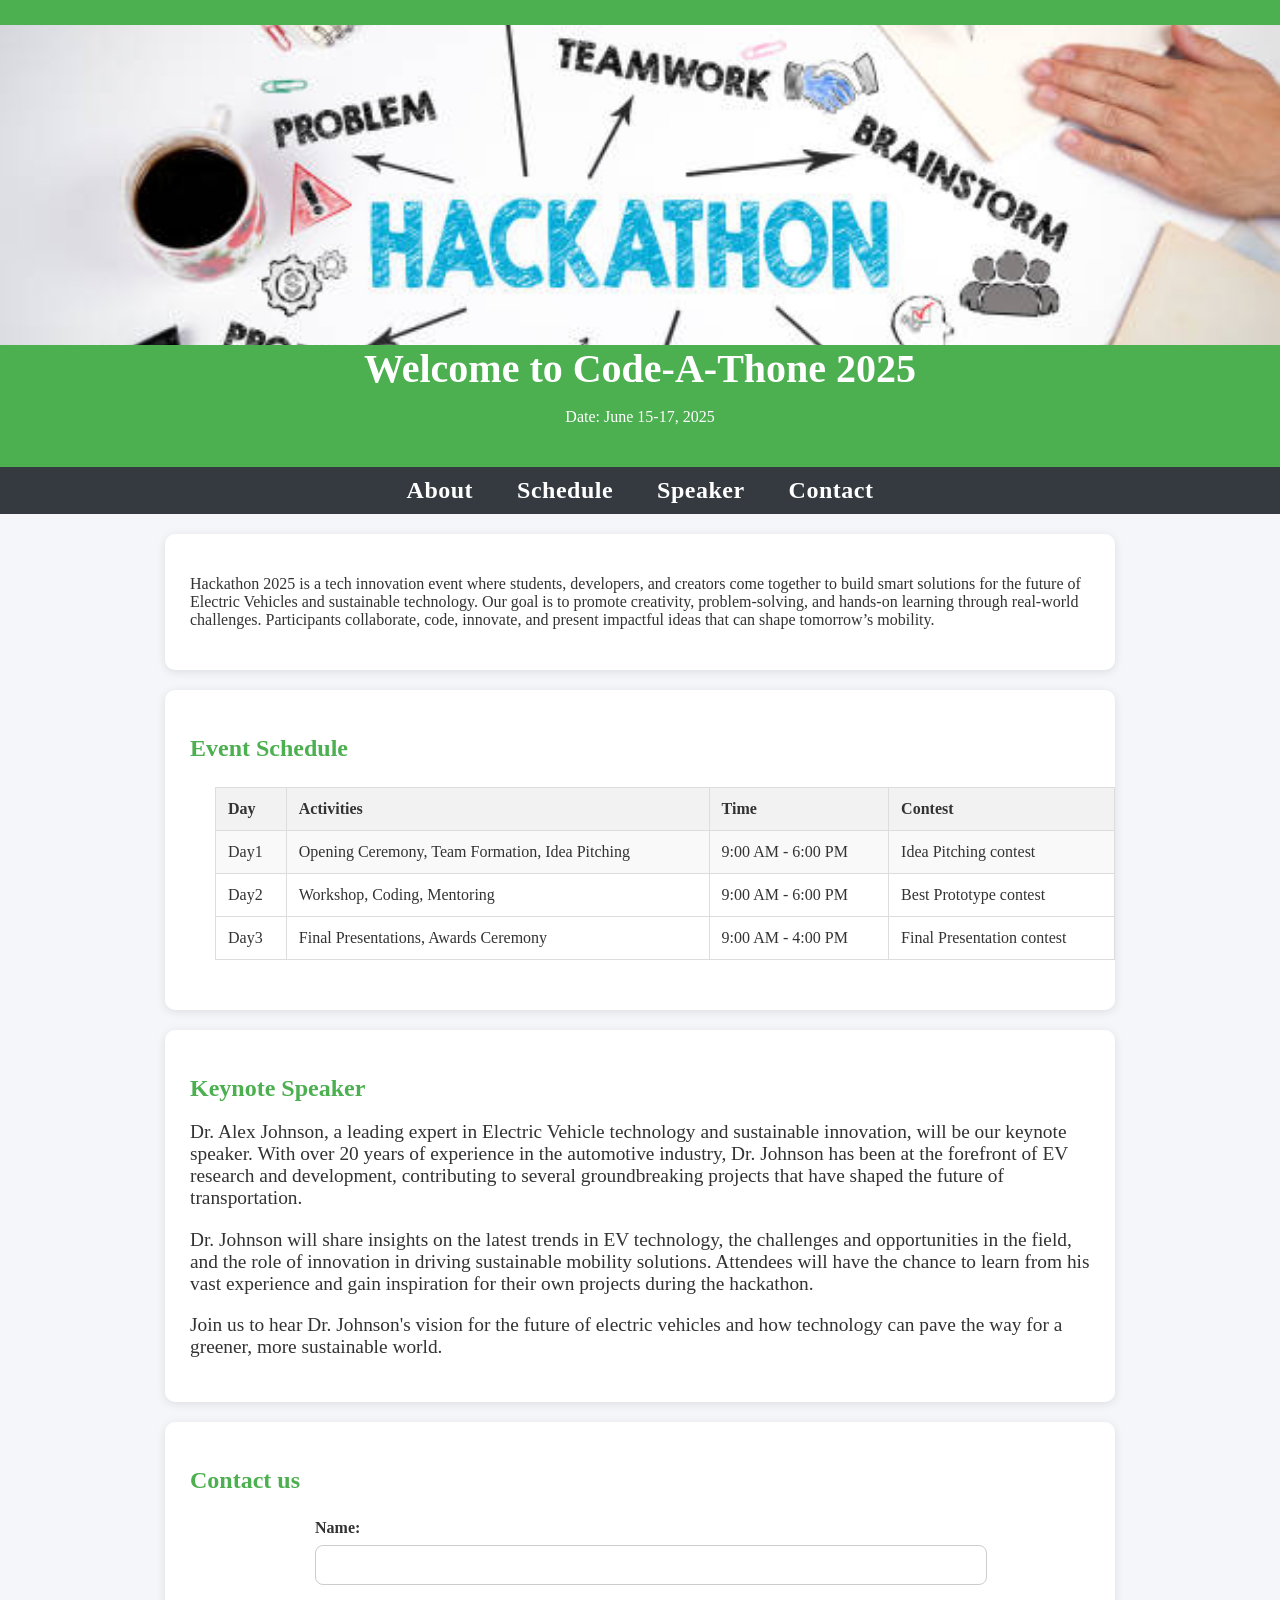
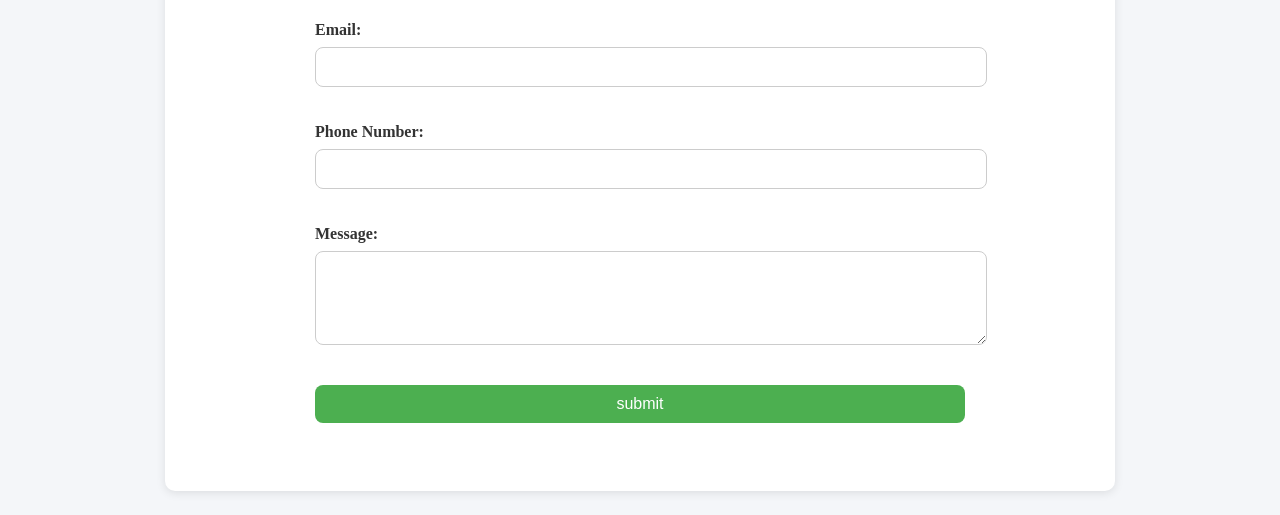
<file: index.html>
<!DOCTYPE html>
<html lang="en">
<head>
    <meta charset="UTF-8">
    <meta name="viewport" content="width=device-width, initial-scale=1.0">
    <title>Event </title>
    <style>
        body{
            font-family: 'Times New Roman', Times, serif;
            margin: 0px;
            padding:0px;
            background-color: #f4f6f9;
            color:#333;
        }
        header{
            text-align: center;
            padding: 25px 0;
            background-color:#4CAF50;
            color: white;
            box-shadow: 0 4px 6px rgba(0, 0, 0, 0.1);
        }
        .header-image {
                  width: 100%;
                max-height: 320px;
                 object-fit: cover;
                display: block;
           }
        header h1{
            margin: 0;
            font-size: 2.5em;
        }
        nav{
            background-color: #343a40;
            text-align: center;
            padding: 10px 0;
        }
        nav a{
            color:#ffffff;
            text-decoration: none;
            margin: 0 20px;
            font-weight: 600;
            font-size: 1.5rem;
            letter-spacing: 0.5px;
        }
        nav a:hover{
            text-decoration: underline;
            color: #ff6347;
        }
        section{
            padding: 25px;
            margin: 20px auto;
            max-width: 900px;
            background-color: #ffffff;
            border-radius: 10px;
            box-shadow:  0 2px 10px rgba(0, 0, 0, 0.1);
            transition:  0.3s ease;
         }
         section:hover{
            box-shadow: 0 6px 18px rgba(0, 0, 0, 0.15);
         }
         section h2{
            color: #4CAF50;
            margin-bottom: 15px;
            font-size: 1.5em;
         }
         table{
            width:100%;
            border-collapse: collapse;
            margin: 25px;
         }
         table,th,td{
            border: 1px solid #ddd;
            padding: 12px;
            text-align: left;
         }
         table th{
            background-color: #f2f2f2;
            font-weight: 600;
            color: #333;
         }
         table tr:nth-child(even) {
            background-color: #f9f9f9;
        }
        ul{
            list-style: none;
            font-size: 1.1em;
            padding: 0px;
        }
        ul li{
            margin:12px 0;
            font-size: 1.1em;
        }
        form{
            max-width: 650px;
            margin: 25px auto;
 }
       form label{
        display: block;
        margin-bottom: 8px;
        font-weight: 600;
       }
       form input,form textarea,form button{
        width: 100%;
        padding:10px;
        margin-bottom: 18px;
        border: 1px solid #ccc;
        border-radius: 8px;
        font-size: 1rem;
       }

       form input:focus,form textarea:focus{
        border-color: #2acd3f;
        outline: none;
       }
       form button{
        background-color: #4CAF50;
        color: white;
        border: none;
        cursor: pointer;
       }
       form button:hover{
        background-color: #45a049;
       }
       form button:active{
        
        background-color:#10be64;
       }

</style>
</head>
<body>
    <header>
    <img src="hackthon.jpg"  class="header-image">
    <h1>Welcome to Code-A-Thone 2025</h1>
    <p>Date: June 15-17, 2025</p>
</header>
    <nav>
    <a href="#about">About</a>
    <a href="#schedule">Schedule</a>
    <a href="#speaker">Speaker</a>
    <a href="#contact">Contact</a>

    </nav>
    <section id="about">
        <p> Hackathon 2025 is a tech innovation event where students, 
            developers, and creators come together to build smart solutions for 
            the future of Electric Vehicles and sustainable technology. Our goal is to promote 
            creativity, problem-solving, and hands-on learning through real-world challenges. Participants collaborate, code, innovate, 
            and present impactful ideas that can shape tomorrow’s mobility.</p>
    </section>
    <section id="Schedule">
        <h2>Event Schedule</h2>
        <table>
            <tr>
                <th>Day</th>
                <th>Activities</th>
                <th>Time</th>
                <th>Contest</th>
            </tr>
            <tr>
                <td>Day1</td>
                <td>Opening Ceremony, Team Formation, Idea Pitching</td>
                <td>9:00 AM - 6:00 PM</td>
                <td>Idea Pitching contest</td>
            </tr>
            <tr>
                <td>Day2</td>
                <td>Workshop, Coding, Mentoring</td>
                <td>9:00 AM - 6:00 PM</td>
                <td>Best Prototype contest</td>
            </tr>
            <tr></tr>
                <td>Day3</td>
                <td>Final Presentations, Awards Ceremony</td>
                <td>9:00 AM - 4:00 PM</td>
                <td>Final Presentation contest</td>
            </tr>
        </table>
    </section>
    <section id="speaker">
        <h2>Keynote Speaker</h2>
        <ul>
       <li> <p>Dr. Alex Johnson, a leading expert in Electric Vehicle technology and sustainable innovation, will be our keynote speaker. With over 20 years of experience in the automotive industry, Dr. Johnson has been at the forefront of EV research and development, contributing to several groundbreaking projects that have shaped the future of transportation.</p></li> 
       <li> <p>Dr. Johnson will share insights on the latest trends in EV technology, the challenges and opportunities in the field, and the role of innovation in driving sustainable mobility solutions. Attendees will have the chance to learn from his vast experience and gain inspiration for their own projects during the hackathon.</p></li>
       <li> <p>Join us to hear Dr. Johnson's vision for the future of electric vehicles and how technology can pave the way for a greener, more sustainable world.</p></li>
        </ul>
    </ul>
</section>
<section id="Contact">
    <h2>Contact us</h2>
    <form>
        <label for="name">Name:</label>
        <input type="text" id="name" name="name" requires><br><br>
        <label for="email">Email:</label>
        <input type="email" id="email" name="email" required><br><br>
        <label for="number">Phone Number:</label>
        <input type="tel" id="number" name="number" required><br><br>
        <label for="message">Message:</label>
        <textarea id="message" name="message" rows="4"></textarea><br><br>
        <button type="submit">submit</button>

    </form>
</section>
</body>
</html>
</file>
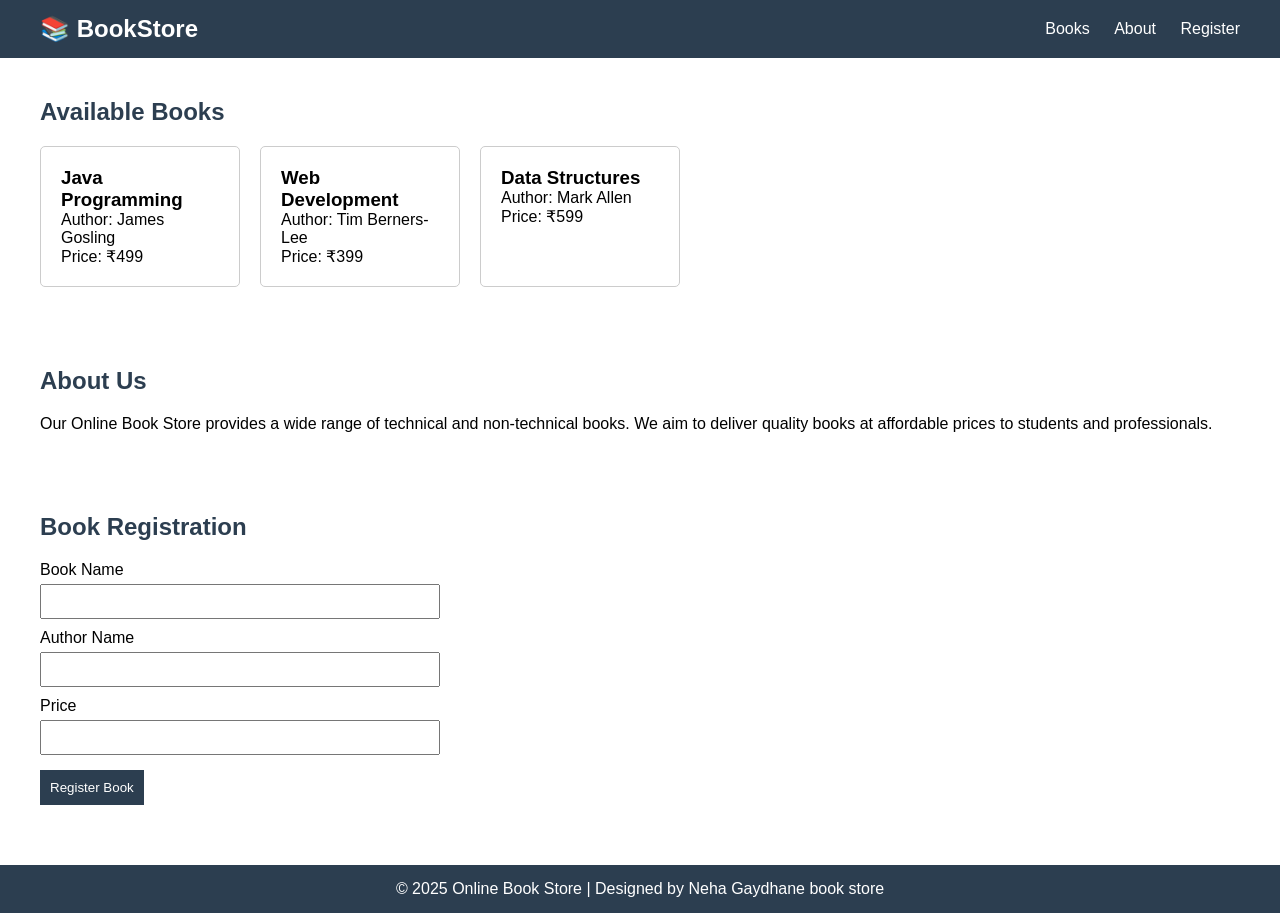
<file: p1.html>
<!DOCTYPE html>
<html lang="en">
<head>
    <meta charset="UTF-8">
    <title>Online Book Store</title>
    <link rel="stylesheet" href="style.css">
</head>
<body>

    <!-- Header / Navbar -->
    <header>
        <div class="logo">📚 BookStore</div>
        <nav>
            <a href="#books">Books</a>
            <a href="#about">About</a>
            <a href="#register">Register</a>
        </nav>
    </header>

    <!-- Book Listing Section -->
    <section id="books">
        <h2>Available Books</h2>
        <div class="book-list">
            <div class="book">
                <h3>Java Programming</h3>
                <p>Author: James Gosling</p>
                <p>Price: ₹499</p>
            </div>
            <div class="book">
                <h3>Web Development</h3>
                <p>Author: Tim Berners-Lee</p>
                <p>Price: ₹399</p>
            </div>
            <div class="book">
                <h3>Data Structures</h3>
                <p>Author: Mark Allen</p>
                <p>Price: ₹599</p>
            </div>
        </div>
    </section>

    <!-- About Section -->
    <section id="about">
        <h2>About Us</h2>
        <p>
            Our Online Book Store provides a wide range of technical and non-technical books.
            We aim to deliver quality books at affordable prices to students and professionals.
        </p>
    </section>

    <!-- Book Registration Form -->
    <section id="register">
        <h2>Book Registration</h2>
        <form>
            <label>Book Name</label>
            <input type="text" required>

            <label>Author Name</label>
            <input type="text" required>

            <label>Price</label>
            <input type="number" required>

            <button type="submit">Register Book</button>
        </form>
    </section>

    <!-- Footer -->
    <footer>
        <p>© 2025 Online Book Store | Designed by Neha Gaydhane book store</p>
    </footer>

</body>
</html>
</file>
<file: style.css>
* {
    margin: 0;
    padding: 0;
    box-sizing: border-box;
    font-family: Arial, sans-serif;
}

/* Header */
header {
    display: flex;
    justify-content: space-between;
    align-items: center;
    background-color: #2c3e50;
    padding: 15px 40px;
}

.logo {
    color: white;
    font-size: 24px;
    font-weight: bold;
}

nav a {
    color: white;
    text-decoration: none;
    margin-left: 20px;
    font-size: 16px;
}

nav a:hover {
    text-decoration: underline;
}

/* Sections */
section {
    padding: 40px;
}

h2 {
    margin-bottom: 20px;
    color: #2c3e50;
}

/* Books */
.book-list {
    display: flex;
    gap: 20px;
}

.book {
    border: 1px solid #ccc;
    padding: 20px;
    width: 200px;
    border-radius: 5px;
}

/* Form */
form {
    max-width: 400px;
}

form label {
    display: block;
    margin-top: 10px;
}

form input {
    width: 100%;
    padding: 8px;
    margin-top: 5px;
}

form button {
    margin-top: 15px;
    padding: 10px;
    background-color: #2c3e50;
    color: white;
    border: none;
    cursor: pointer;
}

/* Footer */
footer {
    background-color: #2c3e50;
    color: white;
    text-align: center;
    padding: 15px;
    margin-top: 20px;
}
</file>
